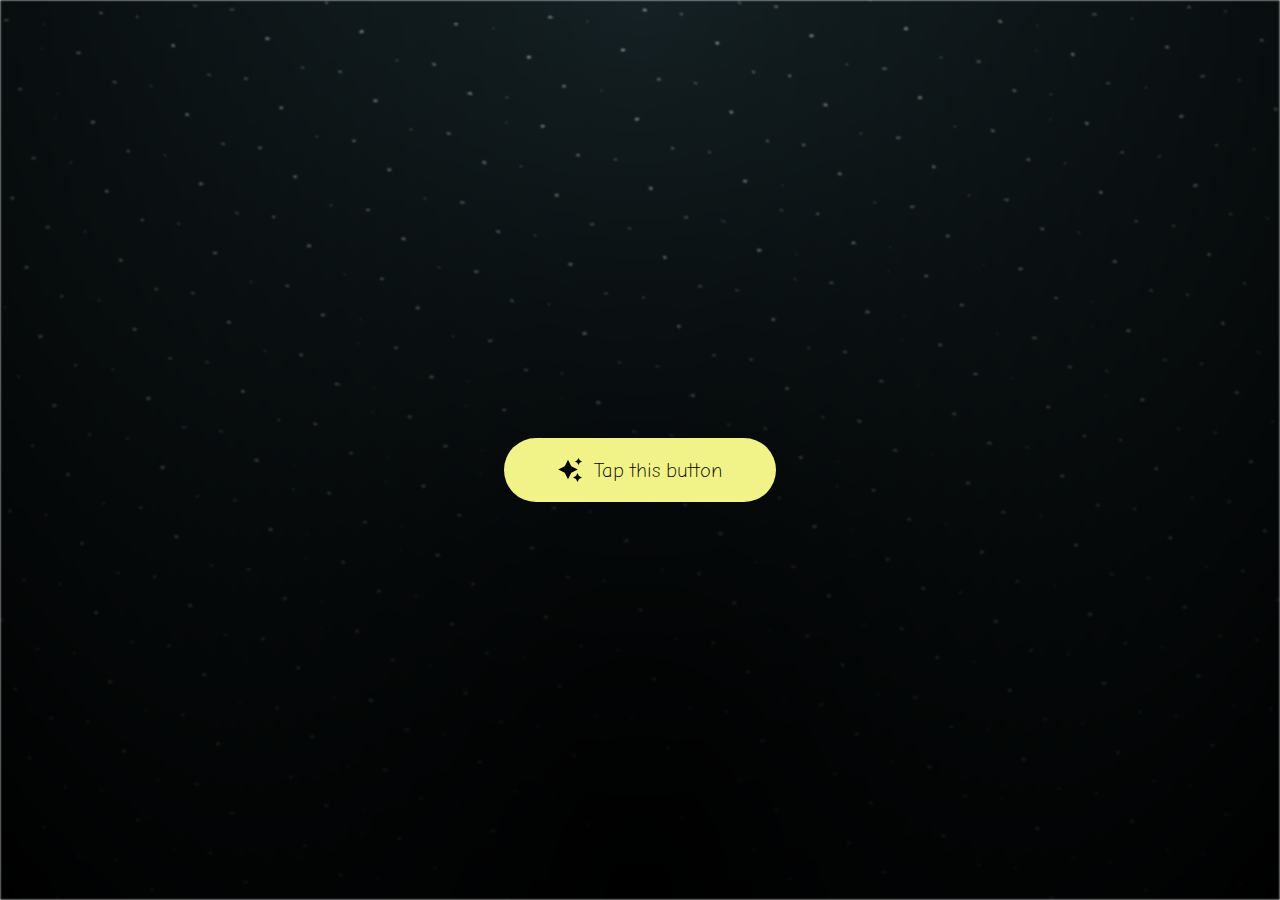
<file: index.html>
<html lang="en">

<head>
  <meta charset="UTF-8">
  <meta name="viewport" content="width=device-width, initial-scale=1.0">
  <link rel="shortcut icon" href="images/gift.png" type="image/x-icon">
  <link rel="stylesheet" href="assets/main.css">
  <link href="https://fonts.googleapis.com/css2?family=Comic+Neue:wght@700&display=swap" rel="stylesheet">

  <!-- Document Title -->
  <title>Hii! I have Something</title>
</head>

<body>
  <!-- Background -->
  <div class="night"></div>

  <!-- Hero Section -->
  <div class="hero">
    <h1 class="title"></h1>

    <a href="flower.html" class="btn">
      <svg height="24" width="24" fill="#FFFFFF" viewBox="0 0 24 24" class="sparkle">
        <path
          d="M10,21.236,6.755,14.745.264,11.5,6.755,8.255,10,1.764l3.245,6.491L19.736,11.5l-6.491,3.245ZM18,21l1.5,3L21,21l3-1.5L21,18l-1.5-3L18,18l-3,1.5ZM19.333,4.667,20.5,7l1.167-2.333L24,3.5,21.667,2.333,20.5,0,19.333,2.333,17,3.5Z">
        </path>
      </svg>
      <span class="text">Tap this button</span>
    </a>
  </div>

  <script src="assets/js/main.js"></script>
</body>

</html>
</file>
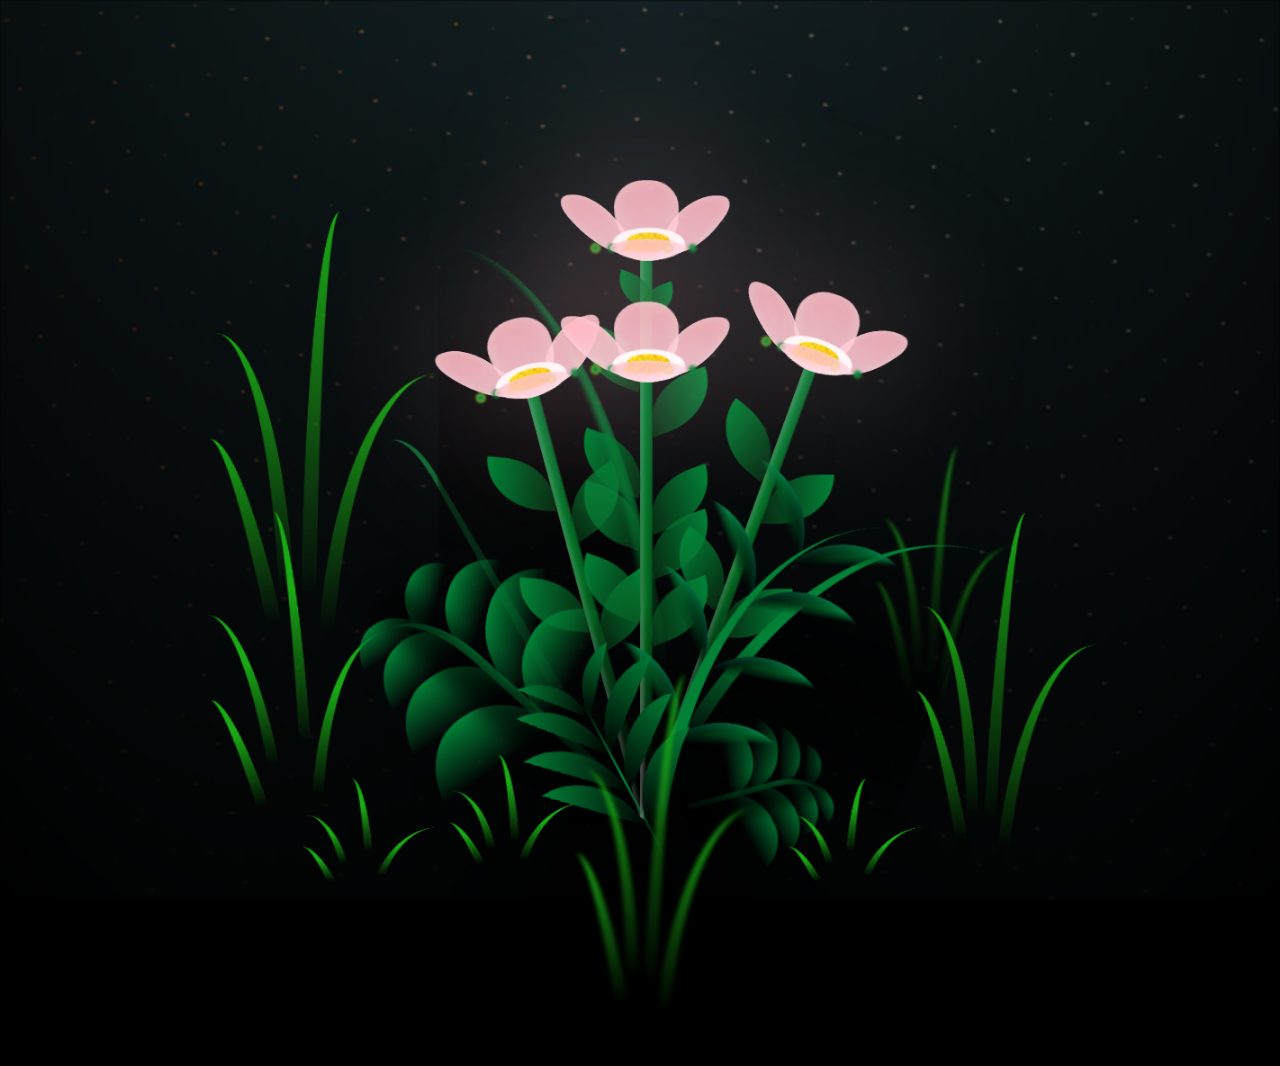
<file: flower.html>
<!DOCTYPE html>
<html lang="en">

<head>
  <meta charset="UTF-8">
  <meta http-equiv="X-UA-Compatible" content="IE=edge">
  <meta name="viewport" content="width=device-width, initial-scale=1.0">
  <link rel="shortcut icon" href="images/gift.png" type="image/x-icon">
  <link rel="stylesheet" href="assets/style.css">
  <link href="https://fonts.googleapis.com/css2?family=Comic+Neue:wght@700&display=swap" rel="stylesheet">

  <!-- Document Title -->
  <title>Special for you</title>
</head>

<body class="not-loaded">
  <!-- Background -->
  <div class="night"></div>
  <audio src="songg.mp3" autoplay loop></audio>

<div class="flowers">
    <div class="flower flower--1">
      <div class="flower__leafs flower__leafs--1">
        <div class="flower__leaf flower__leaf--1"></div>
        <div class="flower__leaf flower__leaf--2"></div>
        <div class="flower__leaf flower__leaf--3"></div>
        <div class="flower__leaf flower__leaf--4"></div>
        <div class="flower__white-circle"></div>

        <div class="flower__light flower__light--1"></div>
        <div class="flower__light flower__light--2"></div>
        <div class="flower__light flower__light--3"></div>
        <div class="flower__light flower__light--4"></div>
        <div class="flower__light flower__light--5"></div>
        <div class="flower__light flower__light--6"></div>
        <div class="flower__light flower__light--7"></div>
        <div class="flower__light flower__light--8"></div>

      </div>
      <div class="flower__line">
        <div class="flower__line__leaf flower__line__leaf--1"></div>
        <div class="flower__line__leaf flower__line__leaf--2"></div>
        <div class="flower__line__leaf flower__line__leaf--3"></div>
        <div class="flower__line__leaf flower__line__leaf--4"></div>
        <div class="flower__line__leaf flower__line__leaf--5"></div>
        <div class="flower__line__leaf flower__line__leaf--6"></div>
      </div>
    </div>

    <div class="flower flower--2">
      <div class="flower__leafs flower__leafs--2">
        <div class="flower__leaf flower__leaf--1"></div>
        <div class="flower__leaf flower__leaf--2"></div>
        <div class="flower__leaf flower__leaf--3"></div>
        <div class="flower__leaf flower__leaf--4"></div>
        <div class="flower__white-circle"></div>

        <div class="flower__light flower__light--1"></div>
        <div class="flower__light flower__light--2"></div>
        <div class="flower__light flower__light--3"></div>
        <div class="flower__light flower__light--4"></div>
        <div class="flower__light flower__light--5"></div>
        <div class="flower__light flower__light--6"></div>
        <div class="flower__light flower__light--7"></div>
        <div class="flower__light flower__light--8"></div>

      </div>
      <div class="flower__line">
        <div class="flower__line__leaf flower__line__leaf--1"></div>
        <div class="flower__line__leaf flower__line__leaf--2"></div>
        <div class="flower__line__leaf flower__line__leaf--3"></div>
        <div class="flower__line__leaf flower__line__leaf--4"></div>
      </div>
    </div>

    <div class="flower flower--3">
      <div class="flower__leafs flower__leafs--3">
        <div class="flower__leaf flower__leaf--1"></div>
        <div class="flower__leaf flower__leaf--2"></div>
        <div class="flower__leaf flower__leaf--3"></div>
        <div class="flower__leaf flower__leaf--4"></div>
        <div class="flower__white-circle"></div>

        <div class="flower__light flower__light--1"></div>
        <div class="flower__light flower__light--2"></div>
        <div class="flower__light flower__light--3"></div>
        <div class="flower__light flower__light--4"></div>
        <div class="flower__light flower__light--5"></div>
        <div class="flower__light flower__light--6"></div>
        <div class="flower__light flower__light--7"></div>
        <div class="flower__light flower__light--8"></div>

      </div>
      <div class="flower__line">
        <div class="flower__line__leaf flower__line__leaf--1"></div>
        <div class="flower__line__leaf flower__line__leaf--2"></div>
        <div class="flower__line__leaf flower__line__leaf--3"></div>
        <div class="flower__line__leaf flower__line__leaf--4"></div>
      </div>
    </div>
    <div class="flower flower--4">
      <div class="flower__leafs flower__leafs--3">
        <div class="flower__leaf flower__leaf--1"></div>
        <div class="flower__leaf flower__leaf--2"></div>
        <div class="flower__leaf flower__leaf--3"></div>
        <div class="flower__leaf flower__leaf--4"></div>
        <div class="flower__white-circle"></div>

        <div class="flower__light flower__light--1"></div>
        <div class="flower__light flower__light--2"></div>
        <div class="flower__light flower__light--3"></div>
        <div class="flower__light flower__light--4"></div>
        <div class="flower__light flower__light--5"></div>
        <div class="flower__light flower__light--6"></div>
        <div class="flower__light flower__light--7"></div>
        <div class="flower__light flower__light--8"></div>

      </div>
      <div class="flower__line">
        <div class="flower__line__leaf flower__line__leaf--1"></div>
        <div class="flower__line__leaf flower__line__leaf--2"></div>
        <div class="flower__line__leaf flower__line__leaf--3"></div>
        <div class="flower__line__leaf flower__line__leaf--4"></div>
      </div>
    </div>

    <div class="grow-ans" style="--d:1.2s">
      <div class="flower__g-long">
        <div class="flower__g-long__top"></div>
        <div class="flower__g-long__bottom"></div>
      </div>
    </div>

    <div class="growing-grass">
      <div class="flower__grass flower__grass--1">
        <div class="flower__grass--top"></div>
        <div class="flower__grass--bottom"></div>
        <div class="flower__grass__leaf flower__grass__leaf--1"></div>
        <div class="flower__grass__leaf flower__grass__leaf--2"></div>
        <div class="flower__grass__leaf flower__grass__leaf--3"></div>
        <div class="flower__grass__leaf flower__grass__leaf--4"></div>
        <div class="flower__grass__leaf flower__grass__leaf--5"></div>
        <div class="flower__grass__leaf flower__grass__leaf--6"></div>
        <div class="flower__grass__leaf flower__grass__leaf--7"></div>
        <div class="flower__grass__leaf flower__grass__leaf--8"></div>
        <div class="flower__grass__overlay"></div>
      </div>
    </div>

    <div class="growing-grass">
      <div class="flower__grass flower__grass--2">
        <div class="flower__grass--top"></div>
        <div class="flower__grass--bottom"></div>
        <div class="flower__grass__leaf flower__grass__leaf--1"></div>
        <div class="flower__grass__leaf flower__grass__leaf--2"></div>
        <div class="flower__grass__leaf flower__grass__leaf--3"></div>
        <div class="flower__grass__leaf flower__grass__leaf--4"></div>
        <div class="flower__grass__leaf flower__grass__leaf--5"></div>
        <div class="flower__grass__leaf flower__grass__leaf--6"></div>
        <div class="flower__grass__leaf flower__grass__leaf--7"></div>
        <div class="flower__grass__leaf flower__grass__leaf--8"></div>
        <div class="flower__grass__overlay"></div>
      </div>
    </div>

    <div class="grow-ans" style="--d:2.4s">
      <div class="flower__g-right flower__g-right--1">
        <div class="leaf"></div>
      </div>
    </div>

    <div class="grow-ans" style="--d:2.8s">
      <div class="flower__g-right flower__g-right--2">
        <div class="leaf"></div>
      </div>
    </div>

    <div class="grow-ans" style="--d:2.8s">
      <div class="flower__g-front">
        <div class="flower__g-front__leaf-wrapper flower__g-front__leaf-wrapper--1">
          <div class="flower__g-front__leaf"></div>
        </div>
        <div class="flower__g-front__leaf-wrapper flower__g-front__leaf-wrapper--2">
          <div class="flower__g-front__leaf"></div>
        </div>
        <div class="flower__g-front__leaf-wrapper flower__g-front__leaf-wrapper--3">
          <div class="flower__g-front__leaf"></div>
        </div>
        <div class="flower__g-front__leaf-wrapper flower__g-front__leaf-wrapper--4">
          <div class="flower__g-front__leaf"></div>
        </div>
        <div class="flower__g-front__leaf-wrapper flower__g-front__leaf-wrapper--5">
          <div class="flower__g-front__leaf"></div>
        </div>
        <div class="flower__g-front__leaf-wrapper flower__g-front__leaf-wrapper--6">
          <div class="flower__g-front__leaf"></div>
        </div>
        <div class="flower__g-front__leaf-wrapper flower__g-front__leaf-wrapper--7">
          <div class="flower__g-front__leaf"></div>
        </div>
        <div class="flower__g-front__leaf-wrapper flower__g-front__leaf-wrapper--8">
          <div class="flower__g-front__leaf"></div>
        </div>
        <div class="flower__g-front__line"></div>
      </div>
    </div>

    <div class="grow-ans" style="--d:3.2s">
      <div class="flower__g-fr">
        <div class="leaf"></div>
        <div class="flower__g-fr__leaf flower__g-fr__leaf--1"></div>
        <div class="flower__g-fr__leaf flower__g-fr__leaf--2"></div>
        <div class="flower__g-fr__leaf flower__g-fr__leaf--3"></div>
        <div class="flower__g-fr__leaf flower__g-fr__leaf--4"></div>
        <div class="flower__g-fr__leaf flower__g-fr__leaf--5"></div>
        <div class="flower__g-fr__leaf flower__g-fr__leaf--6"></div>
        <div class="flower__g-fr__leaf flower__g-fr__leaf--7"></div>
        <div class="flower__g-fr__leaf flower__g-fr__leaf--8"></div>
      </div>
    </div>

    <div class="long-g long-g--0">
      <div class="grow-ans" style="--d:3s">
        <div class="leaf leaf--0"></div>
      </div>
      <div class="grow-ans" style="--d:2.2s">
        <div class="leaf leaf--1"></div>
      </div>
      <div class="grow-ans" style="--d:3.4s">
        <div class="leaf leaf--2"></div>
      </div>
      <div class="grow-ans" style="--d:3.6s">
        <div class="leaf leaf--3"></div>
      </div>
    </div>

    <div class="long-g long-g--1">
      <div class="grow-ans" style="--d:3.6s">
        <div class="leaf leaf--0"></div>
      </div>
      <div class="grow-ans" style="--d:3.8s">
        <div class="leaf leaf--1"></div>
      </div>
      <div class="grow-ans" style="--d:4s">
        <div class="leaf leaf--2"></div>
      </div>
      <div class="grow-ans" style="--d:4.2s">
        <div class="leaf leaf--3"></div>
      </div>
    </div>

    <div class="long-g long-g--2">
      <div class="grow-ans" style="--d:4s">
        <div class="leaf leaf--0"></div>
      </div>
      <div class="grow-ans" style="--d:4.2s">
        <div class="leaf leaf--1"></div>
      </div>
      <div class="grow-ans" style="--d:4.4s">
        <div class="leaf leaf--2"></div>
      </div>
      <div class="grow-ans" style="--d:4.6s">
        <div class="leaf leaf--3"></div>
      </div>
    </div>

    <div class="long-g long-g--3">
      <div class="grow-ans" style="--d:4s">
        <div class="leaf leaf--0"></div>
      </div>
      <div class="grow-ans" style="--d:4.2s">
        <div class="leaf leaf--1"></div>
      </div>
      <div class="grow-ans" style="--d:3s">
        <div class="leaf leaf--2"></div>
      </div>
      <div class="grow-ans" style="--d:3.6s">
        <div class="leaf leaf--3"></div>
      </div>
    </div>

    <div class="long-g long-g--4">
      <div class="grow-ans" style="--d:4s">
        <div class="leaf leaf--0"></div>
      </div>
      <div class="grow-ans" style="--d:4.2s">
        <div class="leaf leaf--1"></div>
      </div>
      <div class="grow-ans" style="--d:3s">
        <div class="leaf leaf--2"></div>
      </div>
      <div class="grow-ans" style="--d:3.6s">
        <div class="leaf leaf--3"></div>
      </div>
    </div>

    <div class="long-g long-g--5">
      <div class="grow-ans" style="--d:4s">
        <div class="leaf leaf--0"></div>
      </div>
      <div class="grow-ans" style="--d:4.2s">
        <div class="leaf leaf--1"></div>
      </div>
      <div class="grow-ans" style="--d:3s">
        <div class="leaf leaf--2"></div>
      </div>
      <div class="grow-ans" style="--d:3.6s">
        <div class="leaf leaf--3"></div>
      </div>
    </div>

    <div class="long-g long-g--6">
      <div class="grow-ans" style="--d:4.2s">
        <div class="leaf leaf--0"></div>
      </div>
      <div class="grow-ans" style="--d:4.4s">
        <div class="leaf leaf--1"></div>
      </div>
      <div class="grow-ans" style="--d:4.6s">
        <div class="leaf leaf--2"></div>
      </div>
      <div class="grow-ans" style="--d:4.8s">
        <div class="leaf leaf--3"></div>
      </div>
    </div>

    <div class="long-g long-g--7">
      <div class="grow-ans" style="--d:3s">
        <div class="leaf leaf--0"></div>
      </div>
      <div class="grow-ans" style="--d:3.2s">
        <div class="leaf leaf--1"></div>
      </div>
      <div class="grow-ans" style="--d:3.5s">
        <div class="leaf leaf--2"></div>
      </div>
      <div class="grow-ans" style="--d:3.6s">
        <div class="leaf leaf--3"></div>
      </div>
    </div>
  </div>

  <!-- Title -->
  <h1 class="title"><span id="title"></span></h1>
</body>

</html>

<!-- Import Javascript -->
<script src="assets/js/style.js"></script>
</file>
<file: assets/main.css>
*,
*::after,
*::before {
  padding: 0;
  margin: 0;
  box-sizing: border-box;
}

:root {
  --dark-color: #000;
}

.hero {
  position: relative;
  height: 100vh;
  display: flex;
  flex-direction: column;
  justify-content: center;
  align-items: center;
  gap: 40px; /* jarak title & button */
  z-index: 1;
}


.night {
  position: fixed;
  left: 50%;
  top: 0;
  transform: translateX(-50%);
  width: 100%;
  height: 100%;
  filter: blur(0.1vmin);
  background-image: radial-gradient(ellipse at top, transparent 0%, var(--dark-color)), radial-gradient(ellipse at bottom, var(--dark-color), rgba(145, 233, 255, 0.2)), repeating-linear-gradient(220deg, rgb(0, 0, 0) 0px, rgb(0, 0, 0) 19px, transparent 19px, transparent 22px), repeating-linear-gradient(189deg, rgb(0, 0, 0) 0px, rgb(0, 0, 0) 19px, transparent 19px, transparent 22px), repeating-linear-gradient(148deg, rgb(0, 0, 0) 0px, rgb(0, 0, 0) 19px, transparent 19px, transparent 22px), linear-gradient(90deg, rgb(255, 255, 250), rgb(240, 240, 240));
}

.title {
  color: white;
  text-align: center;
  font-family: "Comic Neue", cursive;
  font-weight: 700;
  font-size: clamp(40px, 6vw, 70px);

  display: flex;
  flex-wrap: wrap; /* 🔥 INI KUNCINYA */
  justify-content: center;
  align-items: center;
  height: auto;
  text-shadow: 0 0 20px white;
  letter-spacing: 0px;
  padding: 0 8vw;
}


@media (min-width: 500px) {
  .title {
    letter-spacing: 20px;
  }
}

@keyframes typing {
  from {
    opacity: 0;
  }

  to {
    opacity: 1;
  }
}

@media (max-width: 480px) {
  .hero {
    gap: 30px;
  }
}


/* Terapkan animasi dengan delay */
.title span {
  opacity: 0;
  animation: typing 1s ease forwards;
  animation-delay: var(--delay);
}

a {
  text-decoration: none;
}

.btn {
  border: none;
  width: 17em;
  height: 4em;
  border-radius: 3em;
  display: flex;
  justify-content: center;
  align-items: center;
  gap: 12px;
  background: #f1f287;
  cursor: pointer;
  transition: all 450ms ease-in-out;
}

.sparkle {
  fill: #000000;
  transition: all 800ms ease;
}

.text {
  color: #000000;
  font-family: "Comic Neue", cursive;
  font-weight: 100;
  font-size: 20px;
}

.btn:hover {
  background: linear-gradient(0deg, #A47CF3, #683FEA);
  box-shadow: inset 0px 1px 0px 0px rgba(255, 255, 255, 0.4),
    inset 0px -4px 0px 0px rgba(0, 0, 0, 0.2),
    0px 0px 0px 4px rgba(255, 255, 255, 0.2),
    0px 0px 180px 0px #9917FF;
  transform: translateY(-2px);
}

.btn:hover .text {
  color: white;
}

.btn:hover .sparkle {
  fill: white;
  transform: scale(1.2);
}
</file>
<file: assets/style.css>
*,
*::after,
*::before {
  padding: 0;
  margin: 0;
  box-sizing: border-box;
}

:root {
  --dark-color: #000;
}

audio {
  display: none;
}

.title {
  position: absolute;
  width: 100%;
  text-align: center;
  margin-top: 50px;
  top: 0;
  left: 0;
  color: white;
  font-family: "Comic Neue", cursive;
  font-weight: 700;
  font-size: 30px;
  text-shadow: 0px 0px 20px #826a95;
}

body {
  display: flex;
  align-items: flex-end;
  justify-content: center;
  min-height: 100vh;
  background-color: var(--dark-color);
  overflow: hidden;
  perspective: 1000px;
}

.night {
  position: fixed;
  left: 50%;
  top: 0;
  transform: translateX(-50%);
  width: 100%;
  height: 100%;
  filter: blur(0.1vmin);
  background-image: radial-gradient(
      ellipse at top,
      transparent 0%,
      var(--dark-color)
    ),
    radial-gradient(
      ellipse at bottom,
      var(--dark-color),
      rgba(145, 233, 255, 0.2)
    ),
    repeating-linear-gradient(
      220deg,
      rgb(0, 0, 0) 0px,
      rgb(0, 0, 0) 19px,
      transparent 19px,
      transparent 22px
    ),
    repeating-linear-gradient(
      189deg,
      rgb(0, 0, 0) 0px,
      rgb(0, 0, 0) 19px,
      transparent 19px,
      transparent 22px
    ),
    repeating-linear-gradient(
      148deg,
      rgb(0, 0, 0) 0px,
      rgb(0, 0, 0) 19px,
      transparent 19px,
      transparent 22px
    ),
    linear-gradient(90deg, rgb(255, 94, 0), rgb(240, 240, 240));
}

.flowers {
  position: relative;
  transform: scale(0.9);
}

.flower {
  position: absolute;
  bottom: 10vmin;
  transform-origin: bottom center;
  z-index: 10;
  --fl-speed: 0.8s;
}
.flower--1 {
  -webkit-animation: moving-flower-1 4s linear infinite;
  animation: moving-flower-1 4s linear infinite;
}
.flower--1 .flower__line {
  height: 70vmin;
  -webkit-animation-delay: 0.3s;
  animation-delay: 0.3s;
}
.flower--1 .flower__line__leaf--1 {
  -webkit-animation: blooming-leaf-right var(--fl-speed) 1.6s backwards;
  animation: blooming-leaf-right var(--fl-speed) 1.6s backwards;
}
.flower--1 .flower__line__leaf--2 {
  -webkit-animation: blooming-leaf-right var(--fl-speed) 1.4s backwards;
  animation: blooming-leaf-right var(--fl-speed) 1.4s backwards;
}
.flower--1 .flower__line__leaf--3 {
  -webkit-animation: blooming-leaf-left var(--fl-speed) 1.2s backwards;
  animation: blooming-leaf-left var(--fl-speed) 1.2s backwards;
}
.flower--1 .flower__line__leaf--4 {
  -webkit-animation: blooming-leaf-left var(--fl-speed) 1s backwards;
  animation: blooming-leaf-left var(--fl-speed) 1s backwards;
}
.flower--1 .flower__line__leaf--5 {
  -webkit-animation: blooming-leaf-right var(--fl-speed) 1.8s backwards;
  animation: blooming-leaf-right var(--fl-speed) 1.8s backwards;
}
.flower--1 .flower__line__leaf--6 {
  -webkit-animation: blooming-leaf-left var(--fl-speed) 2s backwards;
  animation: blooming-leaf-left var(--fl-speed) 2s backwards;
}
.flower--2 {
  left: 50%;
  transform: rotate(20deg);
  -webkit-animation: moving-flower-2 4s linear infinite;
  animation: moving-flower-2 4s linear infinite;
}
.flower--2 .flower__line {
  height: 60vmin;
  -webkit-animation-delay: 0.6s;
  animation-delay: 0.6s;
}
.flower--2 .flower__line__leaf--1 {
  -webkit-animation: blooming-leaf-right var(--fl-speed) 1.9s backwards;
  animation: blooming-leaf-right var(--fl-speed) 1.9s backwards;
}
.flower--2 .flower__line__leaf--2 {
  -webkit-animation: blooming-leaf-right var(--fl-speed) 1.7s backwards;
  animation: blooming-leaf-right var(--fl-speed) 1.7s backwards;
}
.flower--2 .flower__line__leaf--3 {
  -webkit-animation: blooming-leaf-left var(--fl-speed) 1.5s backwards;
  animation: blooming-leaf-left var(--fl-speed) 1.5s backwards;
}
.flower--2 .flower__line__leaf--4 {
  -webkit-animation: blooming-leaf-left var(--fl-speed) 1.3s backwards;
  animation: blooming-leaf-left var(--fl-speed) 1.3s backwards;
}
.flower--3 {
  left: 50%;
  transform: rotate(-15deg);
  -webkit-animation: moving-flower-3 4s linear infinite;
  animation: moving-flower-3 4s linear infinite;
}
.flower--3 .flower__line {
  -webkit-animation-delay: 0.9s;
  animation-delay: 0.9s;
}
.flower--3 .flower__line__leaf--1 {
  -webkit-animation: blooming-leaf-right var(--fl-speed) 2.5s backwards;
  animation: blooming-leaf-right var(--fl-speed) 2.5s backwards;
}
.flower--3 .flower__line__leaf--2 {
  -webkit-animation: blooming-leaf-right var(--fl-speed) 2.3s backwards;
  animation: blooming-leaf-right var(--fl-speed) 2.3s backwards;
}
.flower--3 .flower__line__leaf--3 {
  -webkit-animation: blooming-leaf-left var(--fl-speed) 2.1s backwards;
  animation: blooming-leaf-left var(--fl-speed) 2.1s backwards;
}
.flower--3 .flower__line__leaf--4 {
  -webkit-animation: blooming-leaf-left var(--fl-speed) 1.9s backwards;
  animation: blooming-leaf-left var(--fl-speed) 1.9s backwards;
}
.flower__leafs {
  position: relative;
  -webkit-animation: blooming-flower 2s backwards;
  animation: blooming-flower 2s backwards;
}
.flower__leafs--1 {
  -webkit-animation-delay: 1.1s;
  animation-delay: 1.1s;
}
.flower__leafs--2 {
  -webkit-animation-delay: 1.4s;
  animation-delay: 1.4s;
}
.flower__leafs--3 {
  -webkit-animation-delay: 1.7s;
  animation-delay: 1.7s;
}
.flower__leafs::after {
  content: "";
  position: absolute;
  left: 0;
  top: 0;
  transform: translate(-50%, -100%);
  width: 8vmin;
  height: 8vmin;
  background-color: #ffb6c1;
  filter: blur(10vmin);
}
.flower__leaf {
  position: absolute;
  bottom: 0;
  left: 50%;
  width: 8vmin;
  height: 11vmin;
  border-radius: 51% 49% 47% 53%/44% 45% 55% 69%;
  background-color: #ffd1dc;
  background-image: linear-gradient(to top, #ffd1dc, #ffb6c1);
  transform-origin: bottom center;
  opacity: 0.9;
  box-shadow: inset 0 0 2vmin rgba(255, 255, 255, 0.5);
}
.flower__leaf--1 {
  transform: translate(-10%, 1%) rotateY(40deg) rotateX(-50deg);
}
.flower__leaf--2 {
  transform: translate(-50%, -4%) rotateX(40deg);
}
.flower__leaf--3 {
  transform: translate(-90%, 0%) rotateY(45deg) rotateX(50deg);
}
.flower__leaf--4 {
  width: 8vmin;
  height: 8vmin;
  transform-origin: bottom left;
  border-radius: 4vmin 10vmin 4vmin 4vmin;
  transform: translate(0%, 18%) rotateX(70deg) rotate(-43deg);
  background-image: linear-gradient(to top, #ffd1dc, #ffb6c1);
  z-index: 1;
  opacity: 0.8;
}
.flower__white-circle {
  position: absolute;
  left: -3.5vmin;
  top: -3vmin;
  width: 9vmin;
  height: 4vmin;
  border-radius: 50%;
  background-color: #fff;
}
.flower__white-circle::after {
  content: "";
  position: absolute;
  left: 50%;
  top: 45%;
  transform: translate(-50%, -50%);
  width: 60%;
  height: 60%;
  border-radius: inherit;
  background-image: repeating-linear-gradient(
      135deg,
      rgba(0, 0, 0, 0.03) 0px,
      rgba(0, 0, 0, 0.03) 1px,
      transparent 1px,
      transparent 12px
    ),
    repeating-linear-gradient(
      45deg,
      rgba(0, 0, 0, 0.03) 0px,
      rgba(0, 0, 0, 0.03) 1px,
      transparent 1px,
      transparent 12px
    ),
    repeating-linear-gradient(
      67.5deg,
      rgba(0, 0, 0, 0.03) 0px,
      rgba(0, 0, 0, 0.03) 1px,
      transparent 1px,
      transparent 12px
    ),
    repeating-linear-gradient(
      135deg,
      rgba(0, 0, 0, 0.03) 0px,
      rgba(0, 0, 0, 0.03) 1px,
      transparent 1px,
      transparent 12px
    ),
    repeating-linear-gradient(
      45deg,
      rgba(0, 0, 0, 0.03) 0px,
      rgba(0, 0, 0, 0.03) 1px,
      transparent 1px,
      transparent 12px
    ),
    repeating-linear-gradient(
      112.5deg,
      rgba(0, 0, 0, 0.03) 0px,
      rgba(0, 0, 0, 0.03) 1px,
      transparent 1px,
      transparent 12px
    ),
    repeating-linear-gradient(
      112.5deg,
      rgba(0, 0, 0, 0.03) 0px,
      rgba(0, 0, 0, 0.03) 1px,
      transparent 1px,
      transparent 12px
    ),
    repeating-linear-gradient(
      45deg,
      rgba(0, 0, 0, 0.03) 0px,
      rgba(0, 0, 0, 0.03) 1px,
      transparent 1px,
      transparent 12px
    ),
    repeating-linear-gradient(
      22.5deg,
      rgba(0, 0, 0, 0.03) 0px,
      rgba(0, 0, 0, 0.03) 1px,
      transparent 1px,
      transparent 12px
    ),
    repeating-linear-gradient(
      45deg,
      rgba(0, 0, 0, 0.03) 0px,
      rgba(0, 0, 0, 0.03) 1px,
      transparent 1px,
      transparent 12px
    ),
    repeating-linear-gradient(
      22.5deg,
      rgba(0, 0, 0, 0.03) 0px,
      rgba(0, 0, 0, 0.03) 1px,
      transparent 1px,
      transparent 12px
    ),
    repeating-linear-gradient(
      135deg,
      rgba(0, 0, 0, 0.03) 0px,
      rgba(0, 0, 0, 0.03) 1px,
      transparent 1px,
      transparent 12px
    ),
    repeating-linear-gradient(
      157.5deg,
      rgba(0, 0, 0, 0.03) 0px,
      rgba(0, 0, 0, 0.03) 1px,
      transparent 1px,
      transparent 12px
    ),
    repeating-linear-gradient(
      67.5deg,
      rgba(0, 0, 0, 0.03) 0px,
      rgba(0, 0, 0, 0.03) 1px,
      transparent 1px,
      transparent 12px
    ),
    repeating-linear-gradient(
      67.5deg,
      rgba(0, 0, 0, 0.03) 0px,
      rgba(0, 0, 0, 0.03) 1px,
      transparent 1px,
      transparent 12px
    ),
    linear-gradient(90deg, rgb(255, 235, 18), rgb(255, 206, 0));
}
.flower__line {
  height: 55vmin;
  width: 1.5vmin;
  background-image: linear-gradient(
      to left,
      rgba(0, 0, 0, 0.2),
      transparent,
      rgba(255, 255, 255, 0.2)
    ),
    linear-gradient(to top, transparent 10%, #056d24, #028137);
  box-shadow: inset 0 0 2px rgba(0, 0, 0, 0.5);
  -webkit-animation: grow-flower-tree 4s backwards;
  animation: grow-flower-tree 4s backwards;
}
.flower__line__leaf {
  --w: 7vmin;
  --h: calc(var(--w) + 2vmin);
  position: absolute;
  top: 20%;
  left: 90%;
  width: var(--w);
  height: var(--h);
  border-top-right-radius: var(--h);
  border-bottom-left-radius: var(--h);
  background-image: linear-gradient(to top, rgba(12, 94, 32, 0.4), #028137);
}
.flower__line__leaf--1 {
  transform: rotate(70deg) rotateY(30deg);
}
.flower__line__leaf--2 {
  top: 45%;
  transform: rotate(70deg) rotateY(30deg);
}
.flower__line__leaf--3,
.flower__line__leaf--4,
.flower__line__leaf--6 {
  border-top-right-radius: 0;
  border-bottom-left-radius: 0;
  border-top-left-radius: var(--h);
  border-bottom-right-radius: var(--h);
  left: -460%;
  top: 12%;
  transform: rotate(-70deg) rotateY(30deg);
}
.flower__line__leaf--4 {
  top: 40%;
}
.flower__line__leaf--5 {
  top: 0;
  transform-origin: left;
  transform: rotate(70deg) rotateY(30deg) scale(0.6);
}
.flower__line__leaf--6 {
  top: -2%;
  left: -450%;
  transform-origin: right;
  transform: rotate(-70deg) rotateY(30deg) scale(0.6);
}
.flower__light {
  position: absolute;
  bottom: 0vmin;
  width: 1vmin;
  height: 1vmin;
  background-color: rgb(255, 251, 0);
  border-radius: 50%;
  filter: blur(0.2vmin);
  -webkit-animation: light-ans 4s linear infinite backwards;
  animation: light-ans 4s linear infinite backwards;
}
.flower__light:nth-child(odd) {
  background-color: #028137;
}
.flower__light--1 {
  left: -2vmin;
  -webkit-animation-delay: 1s;
  animation-delay: 1s;
}
.flower__light--2 {
  left: 3vmin;
  -webkit-animation-delay: 0.5s;
  animation-delay: 0.5s;
}
.flower__light--3 {
  left: -6vmin;
  -webkit-animation-delay: 0.3s;
  animation-delay: 0.3s;
}
.flower__light--4 {
  left: 6vmin;
  -webkit-animation-delay: 0.9s;
  animation-delay: 0.9s;
}
.flower__light--5 {
  left: -1vmin;
  -webkit-animation-delay: 1.5s;
  animation-delay: 1.5s;
}
.flower__light--6 {
  left: -4vmin;
  -webkit-animation-delay: 3s;
  animation-delay: 3s;
}
.flower__light--7 {
  left: 3vmin;
  -webkit-animation-delay: 2s;
  animation-delay: 2s;
}
.flower__light--8 {
  left: -6vmin;
  -webkit-animation-delay: 3.5s;
  animation-delay: 3.5s;
}
.flower__grass {
  --c: #028137;
  --line-w: 1.5vmin;
  position: absolute;
  bottom: 12vmin;
  left: -7vmin;
  display: flex;
  flex-direction: column;
  align-items: flex-end;
  z-index: 20;
  transform-origin: bottom center;
  transform: rotate(-48deg) rotateY(40deg);
}
.flower__grass--1 {
  -webkit-animation: moving-grass 2s linear infinite;
  animation: moving-grass 2s linear infinite;
}
.flower__grass--2 {
  left: 2vmin;
  bottom: 10vmin;
  transform: scale(0.5) rotate(75deg) rotateX(10deg) rotateY(-200deg);
  opacity: 0.8;
  z-index: 0;
  -webkit-animation: moving-grass--2 1.5s linear infinite;
  animation: moving-grass--2 1.5s linear infinite;
}
.flower__grass--top {
  width: 7vmin;
  height: 10vmin;
  border-top-right-radius: 100%;
  border-right: var(--line-w) solid var(--c);
  transform-origin: bottom center;
  transform: rotate(-2deg);
}
.flower__grass--bottom {
  margin-top: -2px;
  width: var(--line-w);
  height: 25vmin;
  background-image: linear-gradient(to top, transparent, var(--c));
}
.flower__grass__leaf {
  --size: 10vmin;
  position: absolute;
  width: calc(var(--size) * 2.1);
  height: var(--size);
  border-top-left-radius: var(--size);
  border-top-right-radius: var(--size);
  background-image: linear-gradient(
    to top,
    transparent,
    transparent 30%,
    var(--c)
  );
  z-index: 100;
}
.flower__grass__leaf--1 {
  top: -6%;
  left: 30%;
  --size: 6vmin;
  transform: rotate(-20deg);
  -webkit-animation: growing-grass-ans--1 2s 2.6s backwards;
  animation: growing-grass-ans--1 2s 2.6s backwards;
}
@-webkit-keyframes growing-grass-ans--1 {
  0% {
    transform-origin: bottom left;
    transform: rotate(-20deg) scale(0);
  }
}
@keyframes growing-grass-ans--1 {
  0% {
    transform-origin: bottom left;
    transform: rotate(-20deg) scale(0);
  }
}
.flower__grass__leaf--2 {
  top: -5%;
  left: -110%;
  --size: 6vmin;
  transform: rotate(10deg);
  -webkit-animation: growing-grass-ans--2 2s 2.4s linear backwards;
  animation: growing-grass-ans--2 2s 2.4s linear backwards;
}
@-webkit-keyframes growing-grass-ans--2 {
  0% {
    transform-origin: bottom right;
    transform: rotate(10deg) scale(0);
  }
}
@keyframes growing-grass-ans--2 {
  0% {
    transform-origin: bottom right;
    transform: rotate(10deg) scale(0);
  }
}
.flower__grass__leaf--3 {
  top: 5%;
  left: 60%;
  --size: 8vmin;
  transform: rotate(-18deg) rotateX(-20deg);
  -webkit-animation: growing-grass-ans--3 2s 2.2s linear backwards;
  animation: growing-grass-ans--3 2s 2.2s linear backwards;
}
@-webkit-keyframes growing-grass-ans--3 {
  0% {
    transform-origin: bottom left;
    transform: rotate(-18deg) rotateX(-20deg) scale(0);
  }
}
@keyframes growing-grass-ans--3 {
  0% {
    transform-origin: bottom left;
    transform: rotate(-18deg) rotateX(-20deg) scale(0);
  }
}
.flower__grass__leaf--4 {
  top: 6%;
  left: -135%;
  --size: 8vmin;
  transform: rotate(2deg);
  -webkit-animation: growing-grass-ans--4 2s 2s linear backwards;
  animation: growing-grass-ans--4 2s 2s linear backwards;
}
@-webkit-keyframes growing-grass-ans--4 {
  0% {
    transform-origin: bottom right;
    transform: rotate(2deg) scale(0);
  }
}
@keyframes growing-grass-ans--4 {
  0% {
    transform-origin: bottom right;
    transform: rotate(2deg) scale(0);
  }
}
.flower__grass__leaf--5 {
  top: 20%;
  left: 60%;
  --size: 10vmin;
  transform: rotate(-24deg) rotateX(-20deg);
  -webkit-animation: growing-grass-ans--5 2s 1.8s linear backwards;
  animation: growing-grass-ans--5 2s 1.8s linear backwards;
}
@-webkit-keyframes growing-grass-ans--5 {
  0% {
    transform-origin: bottom left;
    transform: rotate(-24deg) rotateX(-20deg) scale(0);
  }
}
@keyframes growing-grass-ans--5 {
  0% {
    transform-origin: bottom left;
    transform: rotate(-24deg) rotateX(-20deg) scale(0);
  }
}
.flower__grass__leaf--6 {
  top: 22%;
  left: -180%;
  --size: 10vmin;
  transform: rotate(10deg);
  -webkit-animation: growing-grass-ans--6 2s 1.6s linear backwards;
  animation: growing-grass-ans--6 2s 1.6s linear backwards;
}
@-webkit-keyframes growing-grass-ans--6 {
  0% {
    transform-origin: bottom right;
    transform: rotate(10deg) scale(0);
  }
}
@keyframes growing-grass-ans--6 {
  0% {
    transform-origin: bottom right;
    transform: rotate(10deg) scale(0);
  }
}
.flower__grass__leaf--7 {
  top: 39%;
  left: 70%;
  --size: 10vmin;
  transform: rotate(-10deg);
  -webkit-animation: growing-grass-ans--7 2s 1.4s linear backwards;
  animation: growing-grass-ans--7 2s 1.4s linear backwards;
}
@-webkit-keyframes growing-grass-ans--7 {
  0% {
    transform-origin: bottom left;
    transform: rotate(-10deg) scale(0);
  }
}
@keyframes growing-grass-ans--7 {
  0% {
    transform-origin: bottom left;
    transform: rotate(-10deg) scale(0);
  }
}
.flower__grass__leaf--8 {
  top: 40%;
  left: -215%;
  --size: 11vmin;
  transform: rotate(10deg);
  -webkit-animation: growing-grass-ans--8 2s 1.2s linear backwards;
  animation: growing-grass-ans--8 2s 1.2s linear backwards;
}
@-webkit-keyframes growing-grass-ans--8 {
  0% {
    transform-origin: bottom right;
    transform: rotate(10deg) scale(0);
  }
}
@keyframes growing-grass-ans--8 {
  0% {
    transform-origin: bottom right;
    transform: rotate(10deg) scale(0);
  }
}
.flower__grass__overlay {
  position: absolute;
  top: -10%;
  right: 0%;
  width: 100%;
  height: 100%;
  background-color: rgba(0, 0, 0, 0.6);
  filter: blur(1.5vmin);
  z-index: 100;
}
.flower__g-long {
  --w: 2vmin;
  --h: 6vmin;
  --c: #0d6632;
  position: absolute;
  bottom: 10vmin;
  left: -3vmin;
  transform-origin: bottom center;
  transform: rotate(-30deg) rotateY(-20deg);
  display: flex;
  flex-direction: column;
  align-items: flex-end;
  -webkit-animation: flower-g-long-ans 3s linear infinite;
  animation: flower-g-long-ans 3s linear infinite;
}
@-webkit-keyframes flower-g-long-ans {
  0%,
  100% {
    transform: rotate(-30deg) rotateY(-20deg);
  }
  50% {
    transform: rotate(-32deg) rotateY(-20deg);
  }
}
@keyframes flower-g-long-ans {
  0%,
  100% {
    transform: rotate(-30deg) rotateY(-20deg);
  }
  50% {
    transform: rotate(-32deg) rotateY(-20deg);
  }
}
.flower__g-long__top {
  top: calc(var(--h) * -1);
  width: calc(var(--w) + 1vmin);
  height: var(--h);
  border-top-right-radius: 100%;
  border-right: 0.7vmin solid var(--c);
  transform: translate(-0.7vmin, 1vmin);
}
.flower__g-long__bottom {
  width: var(--w);
  height: 50vmin;
  transform-origin: bottom center;
  background-image: linear-gradient(to top, transparent 30%, var(--c));
  box-shadow: inset 0 0 2px rgba(0, 0, 0, 0.5);
  -webkit-clip-path: polygon(35% 0, 65% 1%, 100% 100%, 0% 100%);
  clip-path: polygon(35% 0, 65% 1%, 100% 100%, 0% 100%);
}
.flower__g-right {
  position: absolute;
  bottom: 6vmin;
  left: -2vmin;
  transform-origin: bottom left;
  transform: rotate(20deg);
}
.flower__g-right .leaf {
  width: 30vmin;
  height: 50vmin;
  border-top-left-radius: 100%;
  border-left: 2vmin solid #028137;
  background-image: linear-gradient(
    to bottom,
    transparent,
    var(--dark-color) 60%
  );
  -webkit-mask-image: linear-gradient(to top, transparent 30%, #028137 60%);
}
.flower__g-right--1 {
  -webkit-animation: flower-g-right-ans 2.5s linear infinite;
  animation: flower-g-right-ans 2.5s linear infinite;
}
.flower__g-right--2 {
  left: 5vmin;
  transform: rotateY(-180deg);
  -webkit-animation: flower-g-right-ans--2 3s linear infinite;
  animation: flower-g-right-ans--2 3s linear infinite;
}
.flower__g-right--2 .leaf {
  height: 75vmin;
  filter: blur(0.3vmin);
  opacity: 0.8;
}
@-webkit-keyframes flower-g-right-ans {
  0%,
  100% {
    transform: rotate(20deg);
  }
  50% {
    transform: rotate(24deg) rotateX(-20deg);
  }
}
@keyframes flower-g-right-ans {
  0%,
  100% {
    transform: rotate(20deg);
  }
  50% {
    transform: rotate(24deg) rotateX(-20deg);
  }
}
@-webkit-keyframes flower-g-right-ans--2 {
  0%,
  100% {
    transform: rotateY(-180deg) rotate(0deg) rotateX(-20deg);
  }
  50% {
    transform: rotateY(-180deg) rotate(6deg) rotateX(-20deg);
  }
}
@keyframes flower-g-right-ans--2 {
  0%,
  100% {
    transform: rotateY(-180deg) rotate(0deg) rotateX(-20deg);
  }
  50% {
    transform: rotateY(-180deg) rotate(6deg) rotateX(-20deg);
  }
}
.flower__g-front {
  position: absolute;
  bottom: 6vmin;
  left: 2.5vmin;
  z-index: 100;
  transform-origin: b    repeating-linear-gradient(
      189deg,
      rgb(0, 0, 0) 0px,
      rgb(0, 0, 0) 19px,
      transparent 19px,
      transparent 22px
    ),
    repeating-linear-gradient(
      148deg,
      rgb(0, 0, 0) 0px,
      rgb(0, 0, 0) 19px,
      transparent 19px,
      transparent 22px
    ),
    linear-gradient(90deg, rgb(255, 94, 0), rgb(240, 240, 240));
}

.flowers {
  position: relative;
  transform: scale(0.9);
}

.flower {
  position: absolute;
  bottom: 10vmin;
  transform-origin: bottom center;
  z-index: 10;
  --fl-speed: 0.8s;
}
.flower--1 {
  -webkit-animation: moving-flower-1 4s linear infinite;
  animation: moving-flower-1 4s linear infinite;
}
.flower--1 .flower__line {
  height: 70vmin;
  -webkit-animation-delay: 0.3s;
  animation-delay: 0.3s;
}
.flower--1 .flower__line__leaf--1 {
  -webkit-animation: blooming-leaf-right var(--fl-speed) 1.6s backwards;
  animation: blooming-leaf-right var(--fl-speed) 1.6s backwards;
}
.flower--1 .flower__line__leaf--2 {
  -webkit-animation: blooming-leaf-right var(--fl-speed) 1.4s backwards;
  animation: blooming-leaf-right var(--fl-speed) 1.4s backwards;
}
.flower--1 .flower__line__leaf--3 {
  -webkit-animation: blooming-leaf-left var(--fl-speed) 1.2s backwards;
  animation: blooming-leaf-left var(--fl-speed) 1.2s backwards;
}
.flower--1 .flower__line__leaf--4 {
  -webkit-animation: blooming-leaf-left var(--fl-speed) 1s backwards;
  animation: blooming-leaf-left var(--fl-speed) 1s backwards;
}
.flower--1 .flower__line__leaf--5 {
  -webkit-animation: blooming-leaf-right var(--fl-speed) 1.8s backwards;
  animation: blooming-leaf-right var(--fl-speed) 1.8s backwards;
}
.flower--1 .flower__line__leaf--6 {
  -webkit-animation: blooming-leaf-left var(--fl-speed) 2s backwards;
  animation: blooming-leaf-left var(--fl-speed) 2s backwards;
}
.flower--2 {
  left: 50%;
  transform: rotate(20deg);
  -webkit-animation: moving-flower-2 4s linear infinite;
  animation: moving-flower-2 4s linear infinite;
}
.flower--2 .flower__line {
  height: 60vmin;
  -webkit-animation-delay: 0.6s;
  animation-delay: 0.6s;
}
.flower--2 .flower__line__leaf--1 {
  -webkit-animation: blooming-leaf-right var(--fl-speed) 1.9s backwards;
  animation: blooming-leaf-right var(--fl-speed) 1.9s backwards;
}
.flower--2 .flower__line__leaf--2 {
  -webkit-animation: blooming-leaf-right var(--fl-speed) 1.7s backwards;
  animation: blooming-leaf-right var(--fl-speed) 1.7s backwards;
}
.flower--2 .flower__line__leaf--3 {
  -webkit-animation: blooming-leaf-left var(--fl-speed) 1.5s backwards;
  animation: blooming-leaf-left var(--fl-speed) 1.5s backwards;
}
.flower--2 .flower__line__leaf--4 {
  -webkit-animation: blooming-leaf-left var(--fl-speed) 1.3s backwards;
  animation: blooming-leaf-left var(--fl-speed) 1.3s backwards;
}
.flower--3 {
  left: 50%;
  transform: rotate(-15deg);
  -webkit-animation: moving-flower-3 4s linear infinite;
  animation: moving-flower-3 4s linear infinite;
}
.flower--3 .flower__line {
  -webkit-animation-delay: 0.9s;
  animation-delay: 0.9s;
}
.flower--3 .flower__line__leaf--1 {
  -webkit-animation: blooming-leaf-right var(--fl-speed) 2.5s backwards;
  animation: blooming-leaf-right var(--fl-speed) 2.5s backwards;
}
.flower--3 .flower__line__leaf--2 {
  -webkit-animation: blooming-leaf-right var(--fl-speed) 2.3s backwards;
  animation: blooming-leaf-right var(--fl-speed) 2.3s backwards;
}
.flower--3 .flower__line__leaf--3 {
  -webkit-animation: blooming-leaf-left var(--fl-speed) 2.1s backwards;
  animation: blooming-leaf-left var(--fl-speed) 2.1s backwards;
}
.flower--3 .flower__line__leaf--4 {
  -webkit-animation: blooming-leaf-left var(--fl-speed) 1.9s backwards;
  animation: blooming-leaf-left var(--fl-speed) 1.9s backwards;
}
.flower__leafs {
  position: relative;
  -webkit-animation: blooming-flower 2s backwards;
  animation: blooming-flower 2s backwards;
}
.flower__leafs--1 {
  -webkit-animation-delay: 1.1s;
  animation-delay: 1.1s;
}
.flower__leafs--2 {
  -webkit-animation-delay: 1.4s;
  animation-delay: 1.4s;
}
.flower__leafs--3 {
  -webkit-animation-delay: 1.7s;
  animation-delay: 1.7s;
}
.flower__leafs::after {
  content: "";
  position: absolute;
  left: 0;
  top: 0;
  transform: translate(-50%, -100%);
  width: 8vmin;
  height: 8vmin;
  background-color: #ffb6c1;
  filter: blur(10vmin);
}
.flower__leaf {
  position: absolute;
  bottom: 0;
  left: 50%;
  width: 8vmin;
  height: 11vmin;
  border-radius: 51% 49% 47% 53%/44% 45% 55% 69%;
  background-color: #ffd1dc;
  background-image: linear-gradient(to top, #ffd1dc, #ffb6c1);
  transform-origin: bottom center;
  opacity: 0.9;
  box-shadow: inset 0 0 2vmin rgba(255, 255, 255, 0.5);
}
.flower__leaf--1 {
  transform: translate(-10%, 1%) rotateY(40deg) rotateX(-50deg);
}
.flower__leaf--2 {
  transform: translate(-50%, -4%) rotateX(40deg);
}
.flower__leaf--3 {
  transform: translate(-90%, 0%) rotateY(45deg) rotateX(50deg);
}
.flower__leaf--4 {
  width: 8vmin;
  height: 8vmin;
  transform-origin: bottom left;
  border-radius: 4vmin 10vmin 4vmin 4vmin;
  transform: translate(0%, 18%) rotateX(70deg) rotate(-43deg);
  background-image: linear-gradient(to top, #ffd1dc, #ffb6c1);
  z-index: 1;
  opacity: 0.8;
}
.flower__white-circle {
  position: absolute;
  left: -3.5vmin;
  top: -3vmin;
  width: 9vmin;
  height: 4vmin;
  border-radius: 50%;
  background-color: #fff;
}
.flower__white-circle::after {
  content: "";
  position: absolute;
  left: 50%;
  top: 45%;
  transform: translate(-50%, -50%);
  width: 60%;
  height: 60%;
  border-radius: inherit;
  background-image: repeating-linear-gradient(
      135deg,
      rgba(0, 0, 0, 0.03) 0px,
      rgba(0, 0, 0, 0.03) 1px,
      transparent 1px,
      transparent 12px
    ),
    repeating-linear-gradient(
      45deg,
      rgba(0, 0, 0, 0.03) 0px,
      rgba(0, 0, 0, 0.03) 1px,
      transparent 1px,
      transparent 12px
    ),
    repeating-linear-gradient(
      67.5deg,
      rgba(0, 0, 0, 0.03) 0px,
      rgba(0, 0, 0, 0.03) 1px,
      transparent 1px,
      transparent 12px
    ),
    repeating-linear-gradient(
      135deg,
      rgba(0, 0, 0, 0.03) 0px,
      rgba(0, 0, 0, 0.03) 1px,
      transparent 1px,
      transparent 12px
    ),
    repeating-linear-gradient(
      45deg,
      rgba(0, 0, 0, 0.03) 0px,
      rgba(0, 0, 0, 0.03) 1px,
      transparent 1px,
      transparent 12px
    ),
    repeating-linear-gradient(
      112.5deg,
      rgba(0, 0, 0, 0.03) 0px,
      rgba(0, 0, 0, 0.03) 1px,
      transparent 1px,
      transparent 12px
    ),
    repeating-linear-gradient(
      112.5deg,
      rgba(0, 0, 0, 0.03) 0px,
      rgba(0, 0, 0, 0.03) 1px,
      transparent 1px,
      transparent 12px
    ),
    repeating-linear-gradient(
      45deg,
      rgba(0, 0, 0, 0.03) 0px,
      rgba(0, 0, 0, 0.03) 1px,
      transparent 1px,
      transparent 12px
    ),
    repeating-linear-gradient(
      22.5deg,
      rgba(0, 0, 0, 0.03) 0px,
      rgba(0, 0, 0, 0.03) 1px,
      transparent 1px,
      transparent 12px
    ),
    repeating-linear-gradient(
      45deg,
      rgba(0, 0, 0, 0.03) 0px,
      rgba(0, 0, 0, 0.03) 1px,
      transparent 1px,
      transparent 12px
    ),
    repeating-linear-gradient(
      22.5deg,
      rgba(0, 0, 0, 0.03) 0px,
      rgba(0, 0, 0, 0.03) 1px,
      transparent 1px,
      transparent 12px
    ),
    repeating-linear-gradient(
      135deg,
      rgba(0, 0, 0, 0.03) 0px,
      rgba(0, 0, 0, 0.03) 1px,
      transparent 1px,
      transparent 12px
    ),
    repeating-linear-gradient(
      157.5deg,
      rgba(0, 0, 0, 0.03) 0px,
      rgba(0, 0, 0, 0.03) 1px,
      transparent 1px,
      transparent 12px
    ),
    repeating-linear-gradient(
      67.5deg,
      rgba(0, 0, 0, 0.03) 0px,
      rgba(0, 0, 0, 0.03) 1px,
      transparent 1px,
      transparent 12px
    ),
    repeating-linear-gradient(
      67.5deg,
      rgba(0, 0, 0, 0.03) 0px,
      rgba(0, 0, 0, 0.03) 1px,
      transparent 1px,
      transparent 12px
    ),
    linear-gradient(90deg, rgb(255, 235, 18), rgb(255, 206, 0));
}
.flower__line {
  height: 55vmin;
  width: 1.5vmin;
  background-image: linear-gradient(
      to left,
      rgba(0, 0, 0, 0.2),
      transparent,
      rgba(255, 255, 255, 0.2)
    ),
    linear-gradient(to top, transparent 10%, #056d24, #028137);
  box-shadow: inset 0 0 2px rgba(0, 0, 0, 0.5);
  -webkit-animation: grow-flower-tree 4s backwards;
  animation: grow-flower-tree 4s backwards;
}
.flower__line__leaf {
  --w: 7vmin;
  --h: calc(var(--w) + 2vmin);
  position: absolute;
  top: 20%;
  left: 90%;
  width: var(--w);
  height: var(--h);
  border-top-right-radius: var(--h);
  border-bottom-left-radius: var(--h);
  background-image: linear-gradient(to top, rgba(12, 94, 32, 0.4), #028137);
}
.flower__line__leaf--1 {
  transform: rotate(70deg) rotateY(30deg);
}
.flower__line__leaf--2 {
  top: 45%;
  transform: rotate(70deg) rotateY(30deg);
}
.flower__line__leaf--3,
.flower__line__leaf--4,
.flower__line__leaf--6 {
  border-top-right-radius: 0;
  border-bottom-left-radius: 0;
  border-top-left-radius: var(--h);
  border-bottom-right-radius: var(--h);
  left: -460%;
  top: 12%;
  transform: rotate(-70deg) rotateY(30deg);
}
.flower__line__leaf--4 {
  top: 40%;
}
.flower__line__leaf--5 {
  top: 0;
  transform-origin: left;
  transform: rotate(70deg) rotateY(30deg) scale(0.6);
}
.flower__line__leaf--6 {
  top: -2%;
  left: -450%;
  transform-origin: right;
  transform: rotate(-70deg) rotateY(30deg) scale(0.6);
}
.flower__light {
  position: absolute;
  bottom: 0vmin;
  width: 1vmin;
  height: 1vmin;
  background-color: rgb(255, 251, 0);
  border-radius: 50%;
  filter: blur(0.2vmin);
  -webkit-animation: light-ans 4s linear infinite backwards;
  animation: light-ans 4s linear infinite backwards;
}
.flower__light:nth-child(odd) {
  background-color: #028137;
}
.flower__light--1 {
  left: -2vmin;
  -webkit-animation-delay: 1s;
  animation-delay: 1s;
}
.flower__light--2 {
  left: 3vmin;
  -webkit-animation-delay: 0.5s;
  animation-delay: 0.5s;
}
.flower__light--3 {
  left: -6vmin;
  -webkit-animation-delay: 0.3s;
  animation-delay: 0.3s;
}
.flower__light--4 {
  left: 6vmin;
  -webkit-animation-delay: 0.9s;
  animation-delay: 0.9s;
}
.flower__light--5 {
  left: -1vmin;
  -webkit-animation-delay: 1.5s;
  animation-delay: 1.5s;
}
.flower__light--6 {
  left: -4vmin;
  -webkit-animation-delay: 3s;
  animation-delay: 3s;
}
.flower__light--7 {
  left: 3vmin;
  -webkit-animation-delay: 2s;
  animation-delay: 2s;
}
.flower__light--8 {
  left: -6vmin;
  -webkit-animation-delay: 3.5s;
  animation-delay: 3.5s;
}
.flower__grass {
  --c: #028137;
  --line-w: 1.5vmin;
  position: absolute;
  bottom: 12vmin;
  left: -7vmin;
  display: flex;
  flex-direction: column;
  align-items: flex-end;
  z-index: 20;
  transform-origin: bottom center;
  transform: rotate(-48deg) rotateY(40deg);
}
.flower__grass--1 {
  -webkit-animation: moving-grass 2s linear infinite;
  animation: moving-grass 2s linear infinite;
}
.flower__grass--2 {
  left: 2vmin;
  bottom: 10vmin;
  transform: scale(0.5) rotate(75deg) rotateX(10deg) rotateY(-200deg);
  opacity: 0.8;
  z-index: 0;
  -webkit-animation: moving-grass--2 1.5s linear infinite;
  animation: moving-grass--2 1.5s linear infinite;
}
.flower__grass--top {
  width: 7vmin;
  height: 10vmin;
  border-top-right-radius: 100%;
  border-right: var(--line-w) solid var(--c);
  transform-origin: bottom center;
  transform: rotate(-2deg);
}
.flower__grass--bottom {
  margin-top: -2px;
  width: var(--line-w);
  height: 25vmin;
  background-image: linear-gradient(to top, transparent, var(--c));
}
.flower__grass__leaf {
  --size: 10vmin;
  position: absolute;
  width: calc(var(--size) * 2.1);
  height: var(--size);
  border-top-left-radius: var(--size);
  border-top-right-radius: var(--size);
  background-image: linear-gradient(
    to top,
    transparent,
    transparent 30%,
    var(--c)
  );
  z-index: 100;
}
.flower__grass__leaf--1 {
  top: -6%;
  left: 30%;
  --size: 6vmin;
  transform: rotate(-20deg);
  -webkit-animation: growing-grass-ans--1 2s 2.6s backwards;
  animation: growing-grass-ans--1 2s 2.6s backwards;
}
@-webkit-keyframes growing-grass-ans--1 {
  0% {
    transform-origin: bottom left;
    transform: rotate(-20deg) scale(0);
  }
}
@keyframes growing-grass-ans--1 {
  0% {
    transform-origin: bottom left;
    transform: rotate(-20deg) scale(0);
  }
}
.flower__grass__leaf--2 {
  top: -5%;
  left: -110%;
  --size: 6vmin;
  transform: rotate(10deg);
  -webkit-animation: growing-grass-ans--2 2s 2.4s linear backwards;
  animation: growing-grass-ans--2 2s 2.4s linear backwards;
}
@-webkit-keyframes growing-grass-ans--2 {
  0% {
    transform-origin: bottom right;
    transform: rotate(10deg) scale(0);
  }
}
@keyframes growing-grass-ans--2 {
  0% {
    transform-origin: bottom right;
    transform: rotate(10deg) scale(0);
  }
}
.flower__grass__leaf--3 {
  top: 5%;
  left: 60%;
  --size: 8vmin;
  transform: rotate(-18deg) rotateX(-20deg);
  -webkit-animation: growing-grass-ans--3 2s 2.2s linear backwards;
  animation: growing-grass-ans--3 2s 2.2s linear backwards;
}
@-webkit-keyframes growing-grass-ans--3 {
  0% {
    transform-origin: bottom left;
    transform: rotate(-18deg) rotateX(-20deg) scale(0);
  }
}
@keyframes growing-grass-ans--3 {
  0% {
    transform-origin: bottom left;
    transform: rotate(-18deg) rotateX(-20deg) scale(0);
  }
}
.flower__grass__leaf--4 {
  top: 6%;
  left: -135%;
  --size: 8vmin;
  transform: rotate(2deg);
  -webkit-animation: growing-grass-ans--4 2s 2s linear backwards;
  animation: growing-grass-ans--4 2s 2s linear backwards;
}
@-webkit-keyframes growing-grass-ans--4 {
  0% {
    transform-origin: bottom right;
    transform: rotate(2deg) scale(0);
  }
}
@keyframes growing-grass-ans--4 {
  0% {
    transform-origin: bottom right;
    transform: rotate(2deg) scale(0);
  }
}
.flower__grass__leaf--5 {
  top: 20%;
  left: 60%;
  --size: 10vmin;
  transform: rotate(-24deg) rotateX(-20deg);
  -webkit-animation: growing-grass-ans--5 2s 1.8s linear backwards;
  animation: growing-grass-ans--5 2s 1.8s linear backwards;
}
@-webkit-keyframes growing-grass-ans--5 {
  0% {
    transform-origin: bottom left;
    transform: rotate(-24deg) rotateX(-20deg) scale(0);
  }
}
@keyframes growing-grass-ans--5 {
  0% {
    transform-origin: bottom left;
    transform: rotate(-24deg) rotateX(-20deg) scale(0);
  }
}
.flower__grass__leaf--6 {
  top: 22%;
  left: -180%;
  --size: 10vmin;
  transform: rotate(10deg);
  -webkit-animation: growing-grass-ans--6 2s 1.6s linear backwards;
  animation: growing-grass-ans--6 2s 1.6s linear backwards;
}
@-webkit-keyframes growing-grass-ans--6 {
  0% {
    transform-origin: bottom right;
    transform: rotate(10deg) scale(0);
  }
}
@keyframes growing-grass-ans--6 {
  0% {
    transform-origin: bottom right;
    transform: rotate(10deg) scale(0);
  }
}
.flower__grass__leaf--7 {
  top: 39%;
  left: 70%;
  --size: 10vmin;
  transform: rotate(-10deg);
  -webkit-animation: growing-grass-ans--7 2s 1.4s linear backwards;
  animation: growing-grass-ans--7 2s 1.4s linear backwards;
}
@-webkit-keyframes growing-grass-ans--7 {
  0% {
    transform-origin: bottom left;
    transform: rotate(-10deg) scale(0);
  }
}
@keyframes growing-grass-ans--7 {
  0% {
    transform-origin: bottom left;
    transform: rotate(-10deg) scale(0);
  }
}
.flower__grass__leaf--8 {
  top: 40%;
  left: -215%;
  --size: 11vmin;
  transform: rotate(10deg);
  -webkit-animation: growing-grass-ans--8 2s 1.2s linear backwards;
  animation: growing-grass-ans--8 2s 1.2s linear backwards;
}
@-webkit-keyframes growing-grass-ans--8 {
  0% {
    transform-origin: bottom right;
    transform: rotate(10deg) scale(0);
  }
}
@keyframes growing-grass-ans--8 {
  0% {
    transform-origin: bottom right;
    transform: rotate(10deg) scale(0);
  }
}
.flower__grass__overlay {
  position: absolute;
  top: -10%;
  right: 0%;
  width: 100%;
  height: 100%;
  background-color: rgba(0, 0, 0, 0.6);
  filter: blur(1.5vmin);
  z-index: 100;
}
.flower__g-long {
  --w: 2vmin;
  --h: 6vmin;
  --c: #0d6632;
  position: absolute;
  bottom: 10vmin;
  left: -3vmin;
  transform-origin: bottom center;
  transform: rotate(-30deg) rotateY(-20deg);
  display: flex;
  flex-direction: column;
  align-items: flex-end;
  -webkit-animation: flower-g-long-ans 3s linear infinite;
  animation: flower-g-long-ans 3s linear infinite;
}
@-webkit-keyframes flower-g-long-ans {
  0%,
  100% {
    transform: rotate(-30deg) rotateY(-20deg);
  }
  50% {
    transform: rotate(-32deg) rotateY(-20deg);
  }
}
@keyframes flower-g-long-ans {
  0%,
  100% {
    transform: rotate(-30deg) rotateY(-20deg);
  }
  50% {
    transform: rotate(-32deg) rotateY(-20deg);
  }
}
.flower__g-long__top {
  top: calc(var(--h) * -1);
  width: calc(var(--w) + 1vmin);
  height: var(--h);
  border-top-right-radius: 100%;
  border-right: 0.7vmin solid var(--c);
  transform: translate(-0.7vmin, 1vmin);
}
.flower__g-long__bottom {
  width: var(--w);
  height: 50vmin;
  transform-origin: bottom center;
  background-image: linear-gradient(to top, transparent 30%, var(--c));
  box-shadow: inset 0 0 2px rgba(0, 0, 0, 0.5);
  -webkit-clip-path: polygon(35% 0, 65% 1%, 100% 100%, 0% 100%);
  clip-path: polygon(35% 0, 65% 1%, 100% 100%, 0% 100%);
}
.flower__g-right {
  position: absolute;
  bottom: 6vmin;
  left: -2vmin;
  transform-origin: bottom left;
  transform: rotate(20deg);
}
.flower__g-right .leaf {
  width: 30vmin;
  height: 50vmin;
  border-top-left-radius: 100%;
  border-left: 2vmin solid #028137;
  background-image: linear-gradient(
    to bottom,
    transparent,
    var(--dark-color) 60%
  );
  -webkit-mask-image: linear-gradient(to top, transparent 30%, #028137 60%);
}
.flower__g-right--1 {
  -webkit-animation: flower-g-right-ans 2.5s linear infinite;
  animation: flower-g-right-ans 2.5s linear infinite;
}
.flower__g-right--2 {
  left: 5vmin;
  transform: rotateY(-180deg);
  -webkit-animation: flower-g-right-ans--2 3s linear infinite;
  animation: flower-g-right-ans--2 3s linear infinite;
}
.flower__g-right--2 .leaf {
  height: 75vmin;
  filter: blur(0.3vmin);
  opacity: 0.8;
}
@-webkit-keyframes flower-g-right-ans {
  0%,
  100% {
    transform: rotate(20deg);
  }
  50% {
    transform: rotate(24deg) rotateX(-20deg);
  }
}
@keyframes flower-g-right-ans {
  0%,
  100% {
    transform: rotate(20deg);
  }
  50% {
    transform: rotate(24deg) rotateX(-20deg);
  }
}
@-webkit-keyframes flower-g-right-ans--2 {
  0%,
  100% {
    transform: rotateY(-180deg) rotate(0deg) rotateX(-20deg);
  }
  50% {
    transform: rotateY(-180deg) rotate(6deg) rotateX(-20deg);
  }
}
@keyframes flower-g-right-ans--2 {
  0%,
  100% {
    transform: rotateY(-180deg) rotate(0deg) rotateX(-20deg);
  }
  50% {
    transform: rotateY(-180deg) rotate(6deg) rotateX(-20deg);
  }
}
.flower__g-front {
  position: absolute;
  bottom: 6vmin;
  left: 2.5vmin;
  z-index: 100;
  transform-origin: bottom center;
  transform: rotate(-28deg) rotateY(30deg) scale(1.04);
  -webkit-animation: flower__g-front-ans 2s linear infinite;
  animation: flower__g-front-ans 2s linear infinite;
}
@-webkit-keyframes flower__g-front-ans {
  0%,
  100% {
    transform: rotate(-28deg) rotateY(30deg) scale(1.04);
  }
  50% {
    transform: rotate(-35deg) rotateY(40deg) scale(1.04);
  }
}
@keyframes flower__g-front-ans {
  0%,
  100% {
    transform: rotate(-28deg) rotateY(30deg) scale(1.04);
  }
  50% {
    transform: rotate(-35deg) rotateY(40deg) scale(1.04);
  }
}
.flower__g-front__line {
  width: 0.3vmin;
  height: 20vmin;
  background-image: linear-gradient(
    to top,
    transparent,
    #028137,
    transparent 100%
  );
  position: relative;
}
.flower__g-front__leaf-wrapper {
  position: absolute;
  top: 0;
  left: 0;
  transform-origin: bottom left;
  transform: rotate(10deg);
}
.flower__g-front__leaf-wrapper:nth-child(even) {
  left: 0vmin;
  transform: rotateY(-180deg) rotate(5deg);
  -webkit-animation: flower__g-front__leaf-left-ans 1s ease-in backwards;
  animation: flower__g-front__leaf-left-ans 1s ease-in backwards;
}
.flower__g-front__leaf-wrapper:nth-child(odd) {
  -webkit-animation: flower__g-front__leaf-ans 1s ease-in backwards;
  animation: flower__g-front__leaf-ans 1s ease-in backwards;
}
.flower__g-front__leaf-wrapper--1 {
  top: -8vmin;
  transform: scale(0.7);
  -webkit-animation: flower__g-front__leaf-ans 1s 5.5s ease-in backwards !important;
  animation: flower__g-front__leaf-ans 1s 5.5s ease-in backwards !important;
}
.flower__g-front__leaf-wrapper--2 {
  top: -8vmin;
  transform: rotateY(-180deg) scale(0.7) !important;
  -webkit-animation: flower__g-front__leaf-left-ans-2 1s 4.6s ease-in backwards !important;
  animation: flower__g-front__leaf-left-ans-2 1s 4.6s ease-in backwards !important;
}
.flower__g-front__leaf-wrapper--3 {
  top: -3vmin;
  -webkit-animation: flower__g-front__leaf-ans 1s 4.6s ease-in backwards;
  animation: flower__g-front__leaf-ans 1s 4.6s ease-in backwards;
}
.flower__g-front__leaf-wrapper--4 {
  top: -3vmin;
  transform: rotateY(-180deg) scale(0.9) !important;
  -webkit-animation: flower__g-front__leaf-left-ans-2 1s 4.6s ease-in backwards !important;
  animation: flower__g-front__leaf-left-ans-2 1s 4.6s ease-in backwards !important;
}
@-webkit-keyframes flower__g-front__leaf-left-ans-2 {
  0% {
    transform: rotateY(-180deg) scale(0);
  }
}
@keyframes flower__g-front__leaf-left-ans-2 {
  0% {
    transform: rotateY(-180deg) scale(0);
  }
}
.flower__g-front__leaf-wrapper--5,
.flower__g-front__leaf-wrapper--6 {
  top: 2vmin;
}
.flower__g-front__leaf-wrapper--7,
.flower__g-front__leaf-wrapper--8 {
  top: 6.5vmin;
}
.flower__g-front__leaf-wrapper--2 {
  -webkit-animation-delay: 5.2s !important;
  animation-delay: 5.2s !important;
}
.flower__g-front__leaf-wrapper--3 {
  -webkit-animation-delay: 4.9s !important;
  animation-delay: 4.9s !important;
}
.flower__g-front__leaf-wrapper--5 {
  -webkit-animation-delay: 4.3s !important;
  animation-delay: 4.3s !important;
}
.flower__g-front__leaf-wrapper--6 {
  -webkit-animation-delay: 4.1s !important;
  animation-delay: 4.1s !important;
}
.flower__g-front__leaf-wrapper--7 {
  -webkit-animation-delay: 3.8s !important;
  animation-delay: 3.8s !important;
}
.flower__g-front__leaf-wrapper--8 {
  -webkit-animation-delay: 3.5s !important;
  animation-delay: 3.5s !important;
}
@-webkit-keyframes flower__g-front__leaf-ans {
  0% {
    transform: rotate(10deg) scale(0);
  }
}
@keyframes flower__g-front__leaf-ans {
  0% {
    transform: rotate(10deg) scale(0);
  }
}
@-webkit-keyframes flower__g-front__leaf-left-ans {
  0% {
    transform: rotateY(-180deg) rotate(5deg) scale(0);
  }
}
@keyframes flower__g-front__leaf-left-ans {
  0% {
    transform: rotateY(-180deg) rotate(5deg) scale(0);
  }
}

.flower__g-front__leaf {
  width: 10vmin;
  height: 10vmin;
  border-radius: 100% 0% 0% 100%/100% 100% 0% 0%;
  box-shadow: inset 0 2px 1vmin hsla(150, 97%, 14%, 0.2);
  background-image: linear-gradient(
      to bottom left,
      transparent,
      var(--dark-color)
    ),
    linear-gradient(to bottom right, #028137 50%, transparent 50%, transparent);
  -webkit-mask-image: linear-gradient(
    to bottom right,
    #028137 50%,
    transparent 50%,
    transparent
  );
  mask-image: linear-gradient(
    to bottom right,
    #028137 50%,
    transparent 50%,
    transparent
  );
}
.flower__g-fr {
  position: absolute;
  bottom: -4vmin;
  left: vmin;
  transform-origin: bottom left;
  z-index: 10;
  -webkit-animation: flower__g-fr-ans 2s linear infinite;
  animation: flower__g-fr-ans 2s linear infinite;
}
@-webkit-keyframes flower__g-fr-ans {
  0%,
  100% {
    transform: rotate(2deg);
  }
  50% {
    transform: rotate(4deg);
  }
}
@keyframes flower__g-fr-ans {
  0%,
  100% {
    transform: rotate(2deg);
  }
  50% {
    transform: rotate(4deg);
  }
}
.flower__g-fr .leaf {
  width: 30vmin;
  height: 50vmin;
  border-top-left-radius: 100%;
  border-left: 2vmin solid #028137;
  -webkit-mask-image: linear-gradient(to top, transparent 25%, #028137 50%);
  position: relative;
  z-index: 1;
}
.flower__g-fr__leaf {
  position: absolute;
  top: 0;
  left: 0;
  width: 10vmin;
  height: 10vmin;
  border-radius: 100% 0% 0% 100%/100% 100% 0% 0%;
  box-shadow: inset 0 2px 1vmin hsla(184deg, 97%, 58%, 0.2);
  background-image: linear-gradient(
      to bottom left,
      transparent,
      var(--dark-color) 98%
    ),
    linear-gradient(to bottom right, #028137 45%, transparent 50%, transparent);
  -webkit-mask-image: linear-gradient(
    135deg,
    #028137 40%,
    transparent 50%,
    transparent
  );
}
.flower__g-fr__leaf--1 {
  left: 20vmin;
  transform: rotate(45deg);
  -webkit-animation: flower__g-fr-leaft-ans-1 0.5s 5.2s linear backwards;
  animation: flower__g-fr-leaft-ans-1 0.5s 5.2s linear backwards;
}
@-webkit-keyframes flower__g-fr-leaft-ans-1 {
  0% {
    transform-origin: left;
    transform: rotate(45deg) scale(0);
  }
}
@keyframes flower__g-fr-leaft-ans-1 {
  0% {
    transform-origin: left;
    transform: rotate(45deg) scale(0);
  }
}
.flower__g-fr__leaf--2 {
  left: 12vmin;
  top: -7vmin;
  transform: rotate(25deg) rotateY(-180deg);
  -webkit-animation: flower__g-fr-leaft-ans-6 0.5s 5s linear backwards;
  animation: flower__g-fr-leaft-ans-6 0.5s 5s linear backwards;
}
.flower__g-fr__leaf--3 {
  left: 15vmin;
  top: 6vmin;
  transform: rotate(55deg);
  -webkit-animation: flower__g-fr-leaft-ans-5 0.5s 4.8s linear backwards;
  animation: flower__g-fr-leaft-ans-5 0.5s 4.8s linear backwards;
}
.flower__g-fr__leaf--4 {
  left: 6vmin;
  top: -2vmin;
  transform: rotate(25deg) rotateY(-180deg);
  -webkit-animation: flower__g-fr-leaft-ans-6 0.5s 4.6s linear backwards;
  animation: flower__g-fr-leaft-ans-6 0.5s 4.6s linear backwards;
}
.flower__g-fr__leaf--5 {
  left: 10vmin;
  top: 14vmin;
  transform: rotate(55deg);
  -webkit-animation: flower__g-fr-leaft-ans-5 0.5s 4.4s linear backwards;
  animation: flower__g-fr-leaft-ans-5 0.5s 4.4s linear backwards;
}
@-webkit-keyframes flower__g-fr-leaft-ans-5 {
  0% {
    transform-origin: left;
    transform: rotate(55deg) scale(0);
  }
}
@keyframes flower__g-fr-leaft-ans-5 {
  0% {
    transform-origin: left;
    transform: rotate(55deg) scale(0);
  }
}
.flower__g-fr__leaf--6 {
  left: 0vmin;
  top: 6vmin;
  transform: rotate(25deg) rotateY(-180deg);
  -webkit-animation: flower__g-fr-leaft-ans-6 0.5s 4.2s linear backwards;
  animation: flower__g-fr-leaft-ans-6 0.5s 4.2s linear backwards;
}
@-webkit-keyframes flower__g-fr-leaft-ans-6 {
  0% {
    transform-origin: right;
    transform: rotate(25deg) rotateY(-180deg) scale(0);
  }
}
@keyframes flower__g-fr-leaft-ans-6 {
  0% {
    transform-origin: right;
    transform: rotate(25deg) rotateY(-180deg) scale(0);
  }
}
.flower__g-fr__leaf--7 {
  left: 5vmin;
  top: 22vmin;
  transform: rotate(45deg);
  -webkit-animation: flower__g-fr-leaft-ans-7 0.5s 4s linear backwards;
  animation: flower__g-fr-leaft-ans-7 0.5s 4s linear backwards;
}
@-webkit-keyframes flower__g-fr-leaft-ans-7 {
  0% {
    transform-origin: left;
    transform: rotate(45deg) scale(0);
  }
}
@keyframes flower__g-fr-leaft-ans-7 {
  0% {
    transform-origin: left;
    transform: rotate(45deg) scale(0);
  }
}
.flower__g-fr__leaf--8 {
  left: -4vmin;
  top: 15vmin;
  transform: rotate(15deg) rotateY(-180deg);
  -webkit-animation: flower__g-fr-leaft-ans-8 0.5s 3.8s linear backwards;
  animation: flower__g-fr-leaft-ans-8 0.5s 3.8s linear backwards;
}
@-webkit-keyframes flower__g-fr-leaft-ans-8 {
  0% {
    transform-origin: right;
    transform: rotate(15deg) rotateY(-180deg) scale(0);
  }
}
@keyframes flower__g-fr-leaft-ans-8 {
  0% {
    transform-origin: right;
    transform: rotate(15deg) rotateY(-180deg) scale(0);
  }
}

.long-g {
  position: absolute;
  bottom: 25vmin;
  left: -42vmin;
  transform-origin: bottom left;
}
.long-g--1 {
  bottom: 0vmin;
  transform: scale(0.8) rotate(-5deg);
}
.long-g--1 .leaf {
  -webkit-mask-image: linear-gradient(
    to top,
    transparent 40%,
    #028137 80%
  ) !important;
}
.long-g--1 .leaf--1 {
  --w: 5vmin;
  --h: 60vmin;
  left: -2vmin;
  transform: rotate(3deg) rotateY(-180deg);
}
.long-g--2,
.long-g--3 {
  bottom: -3vmin;
  left: -35vmin;
  transform-origin: center;
  transform: scale(0.6) rotateX(60deg);
}
.long-g--2 .leaf,
.long-g--3 .leaf {
  -webkit-mask-image: linear-gradient(
    to top,
    transparent 50%,
    #e6f331 80%
  ) !important;
}
.long-g--2 .leaf--1,
.long-g--3 .leaf--1 {
  left: -1vmin;
  transform: rotateY(-180deg);
}
.long-g--3 {
  left: -17vmin;
  bottom: 0vmin;
}
.long-g--3 .leaf {
  -webkit-mask-image: linear-gradient(
    to top,
    transparent 40%,
    #028137 80%
  ) !important;
}
.long-g--4 {
  left: 25vmin;
  bottom: -3vmin;
  transform-origin: center;
  transform: scale(0.6) rotateX(60deg);
}
.long-g--4 .leaf {
  -webkit-mask-image: linear-gradient(
    to top,
    transparent 50%,
    #028137 80%
  ) !important;
}
.long-g--5 {
  left: 42vmin;
  bottom: 0vmin;
  transform: scale(0.8) rotate(2deg);
}
.long-g--6 {
  left: 0vmin;
  bottom: -20vmin;
  z-index: 100;
  filter: blur(0.3vmin);
  transform: scale(0.8) rotate(2deg);
}
.long-g--7 {
  left: 35vmin;
  bottom: 20vmin;
  z-index: -1;
  filter: blur(0.3vmin);
  transform: scale(0.6) rotate(2deg);
  opacity: 0.7;
}
.long-g .leaf {
  --w: 15vmin;
  --h: 40vmin;
  --c: #1aaa15;
  position: absolute;
  bottom: 0;
  width: var(--w);
  height: var(--h);
  border-top-left-radius: 100%;
  border-left: 2vmin solid var(--c);
  -webkit-mask-image: linear-gradient(
    to top,
    transparent 20%,
    var(--dark-color)
  );
  transform-origin: bottom center;
}
.long-g .leaf--0 {
  left: 2vmin;
  -webkit-animation: leaf-ans-1 4s linear infinite;
  animation: leaf-ans-1 4s linear infinite;
}
.long-g .leaf--1 {
  --w: 5vmin;
  --h: 60vmin;
  -webkit-animation: leaf-ans-1 4s linear infinite;
  animation: leaf-ans-1 4s linear infinite;
}
.long-g .leaf--2 {
  --w: 10vmin;
  --h: 40vmin;
  left: -0.5vmin;
  bottom: 5vmin;
  transform-origin: bottom left;
  transform: rotateY(-180deg);
  -webkit-animation: leaf-ans-2 3s linear infinite;
  animation: leaf-ans-2 3s linear infinite;
}
.long-g .leaf--3 {
  --w: 5vmin;
  --h: 30vmin;
  left: -1vmin;
  bottom: 3.2vmin;
  transform-origin: bottom left;
  transform: rotate(-10deg) rotateY(-180deg);
  -webkit-animation: leaf-ans-3 3s linear infinite;
  animation: leaf-ans-3 3s linear infinite;
}

@-webkit-keyframes leaf-ans-1 {
  0%,
  100% {
    transform: rotate(-5deg) scale(1);
  }
  50% {
    transform: rotate(5deg) scale(1.1);
  }
}

@keyframes leaf-ans-1 {
  0%,
  100% {
    transform: rotate(-5deg) scale(1);
  }
  50% {
    transform: rotate(5deg) scale(1.1);
  }
}
@-webkit-keyframes leaf-ans-2 {
  0%,
  100% {
    transform: rotateY(-180deg) rotate(5deg);
  }
  50% {
    transform: rotateY(-180deg) rotate(0deg) scale(1.1);
  }
}
@keyframes leaf-ans-2 {
  0%,
  100% {
    transform: rotateY(-180deg) rotate(5deg);
  }
  50% {
    transform: rotateY(-180deg) rotate(0deg) scale(1.1);
  }
}
@-webkit-keyframes leaf-ans-3 {
  0%,
  100% {
    transform: rotate(-10deg) rotateY(-180deg);
  }
  50% {
    transform: rotate(-20deg) rotateY(-180deg);
  }
}
@keyframes leaf-ans-3 {
  0%,
  100% {
    transform: rotate(-10deg) rotateY(-180deg);
  }
  50% {
    transform: rotate(-20deg) rotateY(-180deg);
  }
}
.grow-ans {
  -webkit-animation: grow-ans 2s var(--d) backwards;
  animation: grow-ans 2s var(--d) backwards;
}

@-webkit-keyframes grow-ans {
  0% {
    transform: scale(0);
    opacity: 0;
  }
}

@keyframes grow-ans {
  0% {
    transform: scale(0);
    opacity: 0;
  }
}
@-webkit-keyframes light-ans {
  0% {
    opacity: 0;
    transform: translateY(0vmin);
  }
  25% {
    opacity: 1;
    transform: translateY(-5vmin) translateX(-2vmin);
  }
  50% {
    opacity: 1;
    transform: translateY(-15vmin) translateX(2vmin);
    filter: blur(0.2vmin);
  }
  75% {
    transform: translateY(-20vmin) translateX(-2vmin);
    filter: blur(0.2vmin);
  }
  100% {
    transform: translateY(-30vmin);
    opacity: 0;
    filter: blur(1vmin);
  }
}
@keyframes light-ans {
  0% {
    opacity: 0;
    transform: translateY(0vmin);
  }
  25% {
    opacity: 1;
    transform: translateY(-5vmin) translateX(-2vmin);
  }
  50% {
    opacity: 1;
    transform: translateY(-15vmin) translateX(2vmin);
    filter: blur(0.2vmin);
  }
  75% {
    transform: translateY(-20vmin) translateX(-2vmin);
    filter: blur(0.2vmin);
  }
  100% {
    transform: translateY(-30vmin);
    opacity: 0;
    filter: blur(1vmin);
  }
}
@-webkit-keyframes moving-flower-1 {
  0%,
  100% {
    transform: rotate(2deg);
  }
  50% {
    transform: rotate(-2deg);
  }
}
@keyframes moving-flower-1 {
  0%,
  100% {
    transform: rotate(2deg);
  }
  50% {
    transform: rotate(-2deg);
  }
}
@-webkit-keyframes moving-flower-2 {
  0%,
  100% {
    transform: rotate(18deg);
  }
  50% {
    transform: rotate(14deg);
  }
}
@keyframes moving-flower-2 {
  0%,
  100% {
    transform: rotate(18deg);
  }
  50% {
    transform: rotate(14deg);
  }
}
@-webkit-keyframes moving-flower-3 {
  0%,
  100% {
    transform: rotate(-18deg);
  }
  50% {
    transform: rotate(-20deg) rotateY(-10deg);
  }
}
@keyframes moving-flower-3 {
  0%,
  100% {
    transform: rotate(-18deg);
  }
  50% {
    transform: rotate(-20deg) rotateY(-10deg);
  }
}
@-webkit-keyframes blooming-leaf-right {
  0% {
    transform-origin: left;
    transform: rotate(70deg) rotateY(30deg) scale(0);
  }
}
@keyframes blooming-leaf-right {
  0% {
    transform-origin: left;
    transform: rotate(70deg) rotateY(30deg) scale(0);
  }
}
@-webkit-keyframes blooming-leaf-left {
  0% {
    transform-origin: right;
    transform: rotate(-70deg) rotateY(30deg) scale(0);
  }
}
@keyframes blooming-leaf-left {
  0% {
    transform-origin: right;
    transform: rotate(-70deg) rotateY(30deg) scale(0);
  }
}
@-webkit-keyframes grow-flower-tree {
  0% {
    height: 0;
    border-radius: 1vmin;
  }
}
@keyframes grow-flower-tree {
  0% {
    height: 0;
    border-radius: 1vmin;
  }
}
@-webkit-keyframes blooming-flower {
  0% {
    transform: scale(0);
  }
}
@keyframes blooming-flower {
  0% {
    transform: scale(0);
  }
}
@-webkit-keyframes moving-grass {
  0%,
  100% {
    transform: rotate(-48deg) rotateY(40deg);
  }
  50% {
    transform: rotate(-50deg) rotateY(40deg);
  }
}
@keyframes moving-grass {
  0%,
  100% {
    transform: rotate(-48deg) rotateY(40deg);
  }
  50% {
    transform: rotate(-50deg) rotateY(40deg);
  }
}
@-webkit-keyframes moving-grass--2 {
  0%,
  100% {
    transform: scale(0.5) rotate(75deg) rotateX(10deg) rotateY(-200deg);
  }
  50% {
    transform: scale(0.5) rotate(79deg) rotateX(10deg) rotateY(-200deg);
  }
}
@keyframes moving-grass--2 {
  0%,
  100% {
    transform: scale(0.5) rotate(75deg) rotateX(10deg) rotateY(-200deg);
  }
  50% {
    transform: scale(0.5) rotate(79deg) rotateX(10deg) rotateY(-200deg);
  }
}
.growing-grass {
  -webkit-animation: growing-grass-ans 1s 2s backwards;
  animation: growing-grass-ans 1s 2s backwards;
}

@-webkit-keyframes growing-grass-ans {
  0% {
    transform: scale(0);
  }
}

@keyframes growing-grass-ans {
  0% {
    transform: scale(0);
  }
}

.not-loaded * {
  animation-play-state: paused !important;
}
</file>
